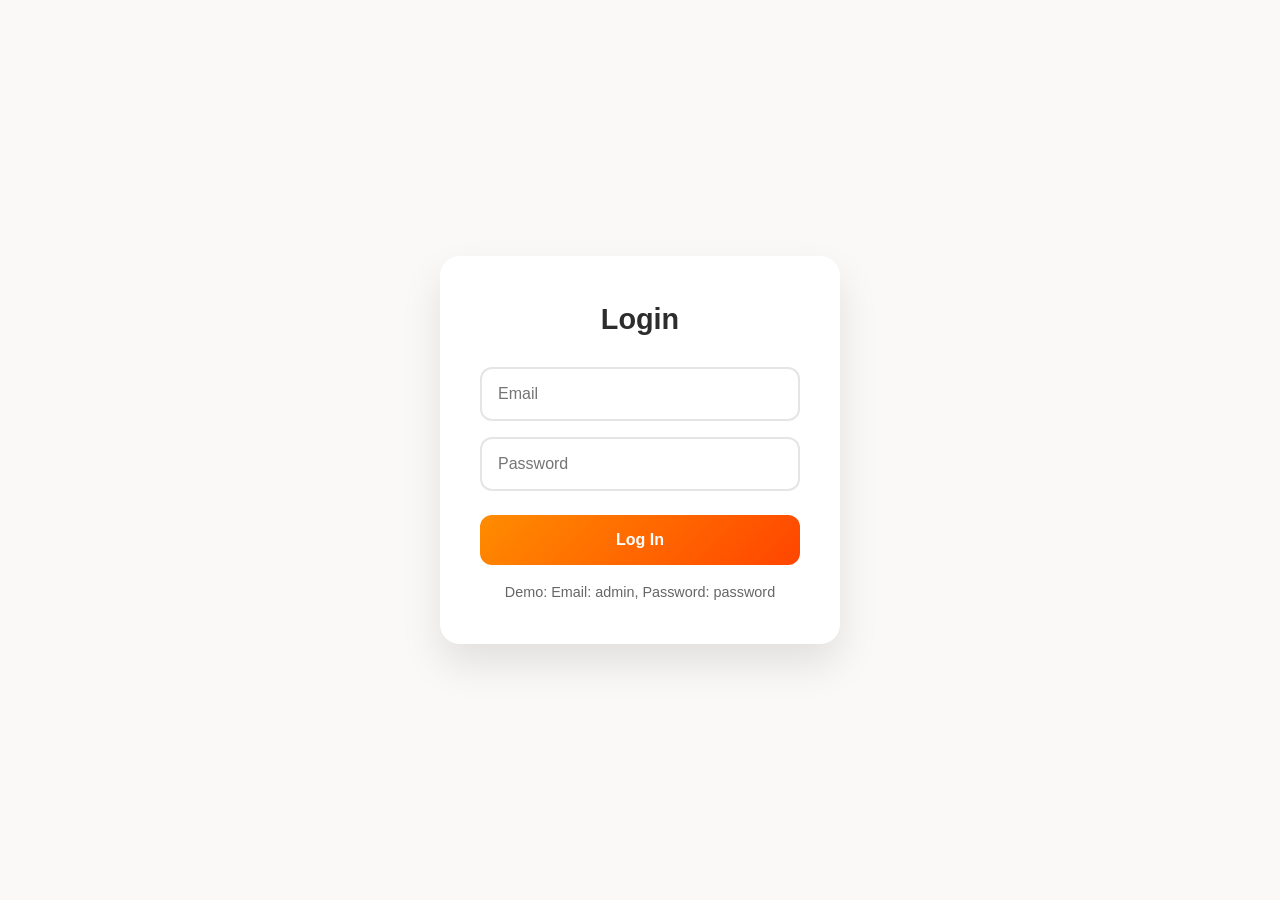
<file: index.html>
<!DOCTYPE html>
<html lang="en">
<head>
    <meta charset="UTF-8">
    <meta name="viewport" content="width=device-width, initial-scale=1.0">
    <title>Laboratory Management </title>
    <link rel="stylesheet" href="style.css">
    <script src="script.js"></script>
</head>
<body>
    <nav id="main-nav" class="hidden">
        <ul>
        </ul>
        <div id="user-icon" class="user-icon" onclick="toggleProfile()">
            <svg width="24" height="24" viewBox="0 0 24 24" fill="white">
                <path d="M12 12c2.21 0 4-1.79 4-4s-1.79-4-4-4-4 1.79-4 4 1.79 4 4 4zm0 2c-2.67 0-8 1.34-8 4v2h16v-2c0-2.66-5.33-4-8-4z"/>
            </svg>
        </div>
        <div id="profile-menu" class="profile-menu">
            <div class="profile-item">
                <span>Admin User</span>
            </div>
            <div class="profile-item logout-menu" onclick="logout()">
                <span>Logout</span>
            </div>
        </div>
    </nav>

    <section id="login-screen" class="screen active">
        <div class="login-card">
            <h2>Login</h2>
            <input type="email" id="login-email" placeholder="Email">
            <input type="password" id="login-password" placeholder="Password">
            <button id="login-btn" type="button" onclick="login()">Log In</button>
            <p class="demo-text">Demo: Email: admin, Password: password</p>
        </div>
    </section>

    <section id="home-screen" class="screen">
        <div class="dashboard">
            <div class="dashboard-grid">
<div class="card inventory-card" onclick="window.location.href='inventory.html'">
                    <h2>Inventory</h2>
                    <ul class="item-list">
                        <li>Hard Hats (50 units)</li>
                        <li>Meter Sticks Mix (42 units)</li>
                        <li>Cement Tester (Good)</li>
                        <li>Sieve Shaker (Good)</li>
                    </ul>
                </div>

                <div class="card reports-card">
                    <h2>Recent Reports</h2>
                    <ul class="item-list">
                        <li>Supply Restock</li>
                        <li>Equipment Maintenance - Due</li>
                        <li>Missing Tools</li>
                    </ul>
                </div>
            </div>
        </div>
    </section>
</body>
</html>
</file>
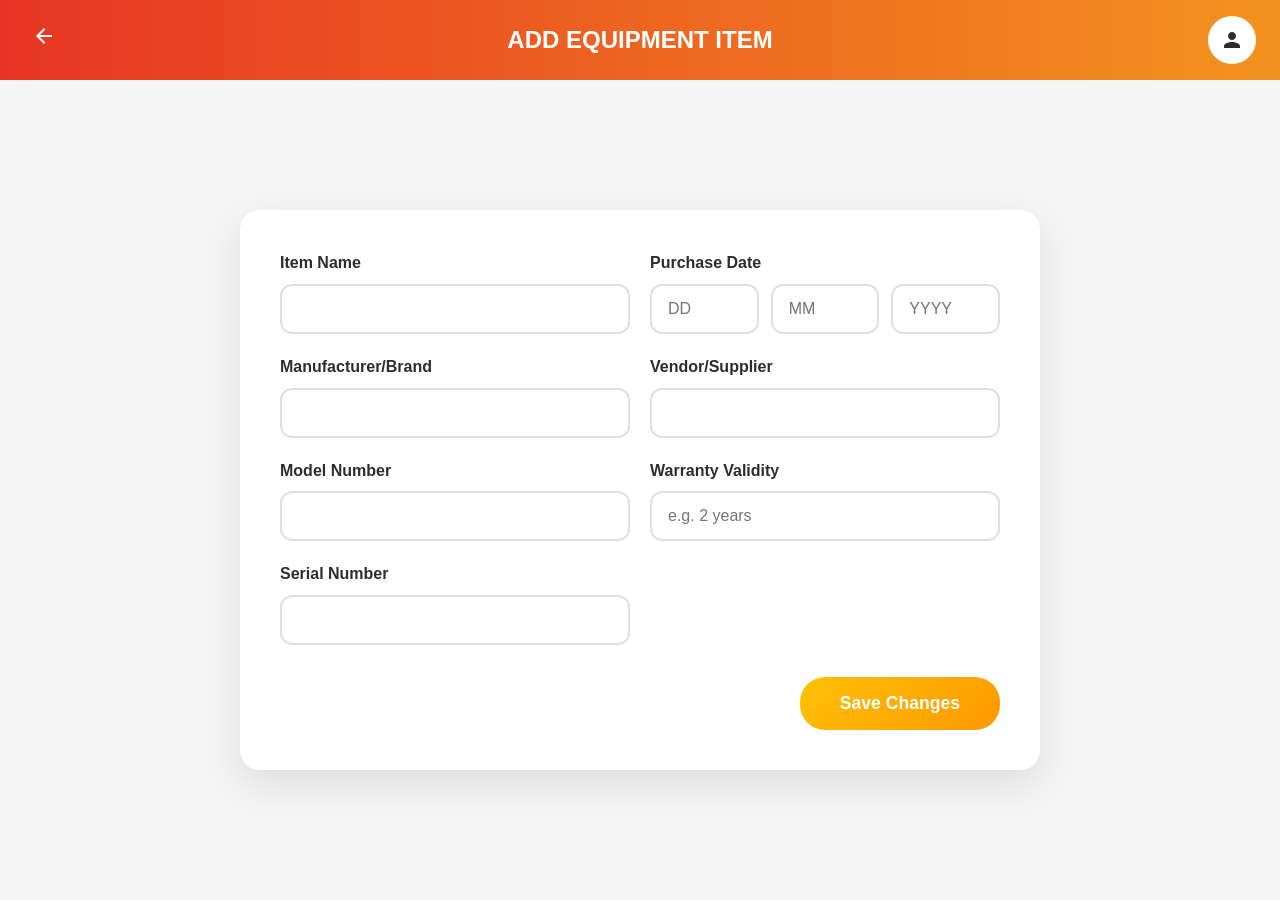
<file: add-item.html>
<!DOCTYPE html>
<html lang="en">
<head>
    <meta charset="UTF-8">
    <meta name="viewport" content="width=device-width, initial-scale=1.0">
    <title>Add Equipment Item</title>
    <link rel="stylesheet" href="style.css">
    <style>
        * { box-sizing: border-box; }
        
        .form-header {
            position: fixed;
            top: 0;
            width: 100%;
            height: 80px;
            background: linear-gradient(to right, #e73523, #f3931f);
            display: flex;
            align-items: center;
            justify-content: space-between;
            padding: 0 24px;
            z-index: 1000;
        }

        .back-arrow { 
            cursor: pointer; 
            font-size: 24px; 
            color: white; 
            padding: 8px; 
            border-radius: 50%; 
            transition: background 0.3s ease; 
            max-width: 100%;
        }
        .back-arrow:hover { background: rgba(255,255,255,0.2); }

        .form-title { 
            position: absolute; 
            left: 50%; 
            transform: translateX(-50%); 
            color: white; 
            font-size: 1.5rem; 
            font-weight: 700; 
            text-transform: uppercase; 
        }

        .user-icon-form { 
            width: 48px; 
            height: 48px; 
            border-radius: 50%; 
            background: white; 
            display: flex; 
            align-items: center; 
            justify-content: center; 
            cursor: pointer; 
            max-width: 100%;
        }

        .form-content { 
            background: #f5f5f5; 
            min-height: 100vh; 
            padding: 100px 20px 20px; 
            display: flex; 
            align-items: center; 
            justify-content: center; 
        }

        .form-container { 
            background: white; 
            border-radius: 20px; 
            padding: 40px; 
            width: 90%; 
            max-width: 800px; 
            box-shadow: 0 15px 40px rgba(0,0,0,0.1); 
        }

        .form-grid { 
            display: grid; 
            grid-template-columns: 1fr 1fr; 
            gap: 20px; 
            margin-bottom: 32px; 
        }

        .form-group { 
            display: flex; 
            flex-direction: column; 
            gap: 8px; 
        }

        .form-group label { 
            font-weight: 600; 
            color: #2d2d2d; 
            font-size: 1rem; 
        }

        .form-group input, .form-group select { 
            padding: 14px 16px; 
            border: 2px solid #e0e0e0; 
            border-radius: 12px; 
            font-size: 1rem; 
            transition: border-color 0.3s; 
            max-width: 100%; 
            width: 100%; 
        }

        .form-group input:focus, .form-group select:focus { 
            outline: none; 
            border-color: #f3931f; 
        }

        .date-group { 
            display: flex; 
            gap: 12px; 
            flex-wrap: nowrap; 
            width: 100%; 
        }

        .date-group input { 
            flex: 1; 
            min-width: 0;
        }

        .save-btn { 
            background: linear-gradient(135deg, #ffc107, #ff9800); 
            color: white; 
            border: none; 
            padding: 16px 40px; 
            border-radius: 25px; 
            font-size: 1.1rem; 
            font-weight: 700; 
            cursor: pointer; 
            transition: all 0.3s ease; 
            width: auto; 
            margin-left: auto; 
            display: block;
        }

        .save-btn:hover { 
            transform: translateY(-2px); 
            box-shadow: 0 10px 25px rgba(255,193,7,0.4); 
        }

        .toast { 
            position: fixed; 
            top: 100px; 
            right: 20px; 
            background: #4caf50; 
            color: white; 
            padding: 16px 24px; 
            border-radius: 8px; 
            box-shadow: 0 4px 12px rgba(0,0,0,0.2); 
            transform: translateX(400px); 
            transition: transform 0.3s ease; 
            z-index: 2000; 
        }

        .toast.show { transform: translateX(0); }

        @media (max-width: 768px) { 
            .form-grid { grid-template-columns: 1fr; gap: 16px; } 
            .date-group { 
                flex-direction: column; 
            } 
            .form-container { width: 95%; padding: 24px; }
        }
    </style>
</head>
<body>
    <header class="form-header">
        <div class="back-icon" onclick="window.location.href='equipment.html'">
            <svg width="24" height="24" viewBox="0 0 24 24" fill="white">
                <path d="M20 11H7.83l5.59-5.59L12 4l-8 8 8 8 1.41-1.41L7.83 13H20v-2z"/>
            </svg>
        </div>
        <div class="form-title">Add Equipment Item</div>
        <div id="user-icon-additem" class="user-icon user-icon-form">

            <svg width="24" height="24" fill="#2d2d2d" viewBox="0 0 24 24">
                <path d="M12 12c2.21 0 4-1.79 4-4s-1.79-4-4-4-4 1.79-4 4 1.79 4 4 4zm0 2c-2.67 0-8 1.34-8 4v2h16v-2c0-2.66-5.33-4-8-4z"/>
            </svg>
        </div>
    </header>

    <main class="form-content">
        <form id="equipmentForm" class="form-container">
            <div class="form-grid">
                <div class="form-group">
                    <label for="itemName">Item Name</label>
                    <input type="text" id="itemName" name="itemName" required>
                </div>
                <div class="form-group">
                    <label>Purchase Date</label>
                    <div class="date-group">
                        <input type="text" id="day" placeholder="DD" maxlength="2" pattern="\\d{2}">
                        <input type="text" id="month" placeholder="MM" maxlength="2" pattern="\\d{2}">
                        <input type="text" id="year" placeholder="YYYY" maxlength="4" pattern="\\d{4}">
                    </div>
                </div>
                <div class="form-group">
                    <label for="manufacturer">Manufacturer/Brand</label>
                    <input type="text" id="manufacturer" name="manufacturer" required>
                </div>
                <div class="form-group">
                    <label for="vendor">Vendor/Supplier</label>
                    <input type="text" id="vendor" name="vendor" required>
                </div>
                <div class="form-group">
                    <label for="model">Model Number</label>
                    <input type="text" id="model" name="model" required>
                </div>
                <div class="form-group">
                    <label for="warranty">Warranty Validity</label>
                    <input type="text" id="warranty" name="warranty" placeholder="e.g. 2 years">
                </div>
                <div class="form-group">
                    <label for="serial">Serial Number</label>
                    <input type="text" id="serial" name="serial" required>
                </div>
            </div>
            <input type="hidden" id="editIndex" value="-1">
            <button type="submit" class="save-btn">Save Changes</button>
        </form>
    </main>

    <div id="toast" class="toast"></div>

    <script>
        const form = document.getElementById('equipmentForm');
        const toast = document.getElementById('toast');
        const urlParams = new URLSearchParams(window.location.search);
        const editIndex = urlParams.get('edit');

        if (editIndex !== null) {
            const equipment = JSON.parse(localStorage.getItem('equipment') || '[]');
            const item = equipment[parseInt(editIndex)];
            if (item) {
                document.getElementById('itemName').value = item.name || '';
                document.getElementById('manufacturer').value = item.manufacturer || '';
                document.getElementById('vendor').value = item.vendor || '';
                document.getElementById('model').value = item.model || '';
                document.getElementById('warranty').value = item.warranty || '';
                document.getElementById('serial').value = item.serial || '';
                document.getElementById('editIndex').value = editIndex;
                document.querySelector('.form-title').textContent = 'Edit Equipment Item';
            }
        }

        form.addEventListener('submit', (e) => {
            e.preventDefault();
            const day = document.getElementById('day').value.padStart(2, '0');
            const month = document.getElementById('month').value.padStart(2, '0');
            const year = document.getElementById('year').value;
            const dateStr = `${day}/${month}/${year}`;

            const item = {
                name: document.getElementById('itemName').value,
                date: dateStr,
                manufacturer: document.getElementById('manufacturer').value,
                vendor: document.getElementById('vendor').value,
                model: document.getElementById('model').value,
                warranty: document.getElementById('warranty').value,
                serial: document.getElementById('serial').value,
                status: 'Good'
            };

            let equipment = JSON.parse(localStorage.getItem('equipment') || '[]');
            const index = parseInt(document.getElementById('editIndex').value);
            if (index >= 0) {
                equipment[index] = item;
            } else {
                equipment.unshift(item);
            }
            localStorage.setItem('equipment', JSON.stringify(equipment));

            showToast('Item saved successfully!');
            setTimeout(() => {
                window.location.href = 'equipment.html';
            }, 1500);
        });

        function showToast(message) {
            toast.textContent = message;
            toast.classList.add('show');
            setTimeout(() => toast.classList.remove('show'), 3000);
        }
    </script>
</body>
</html>
</file>
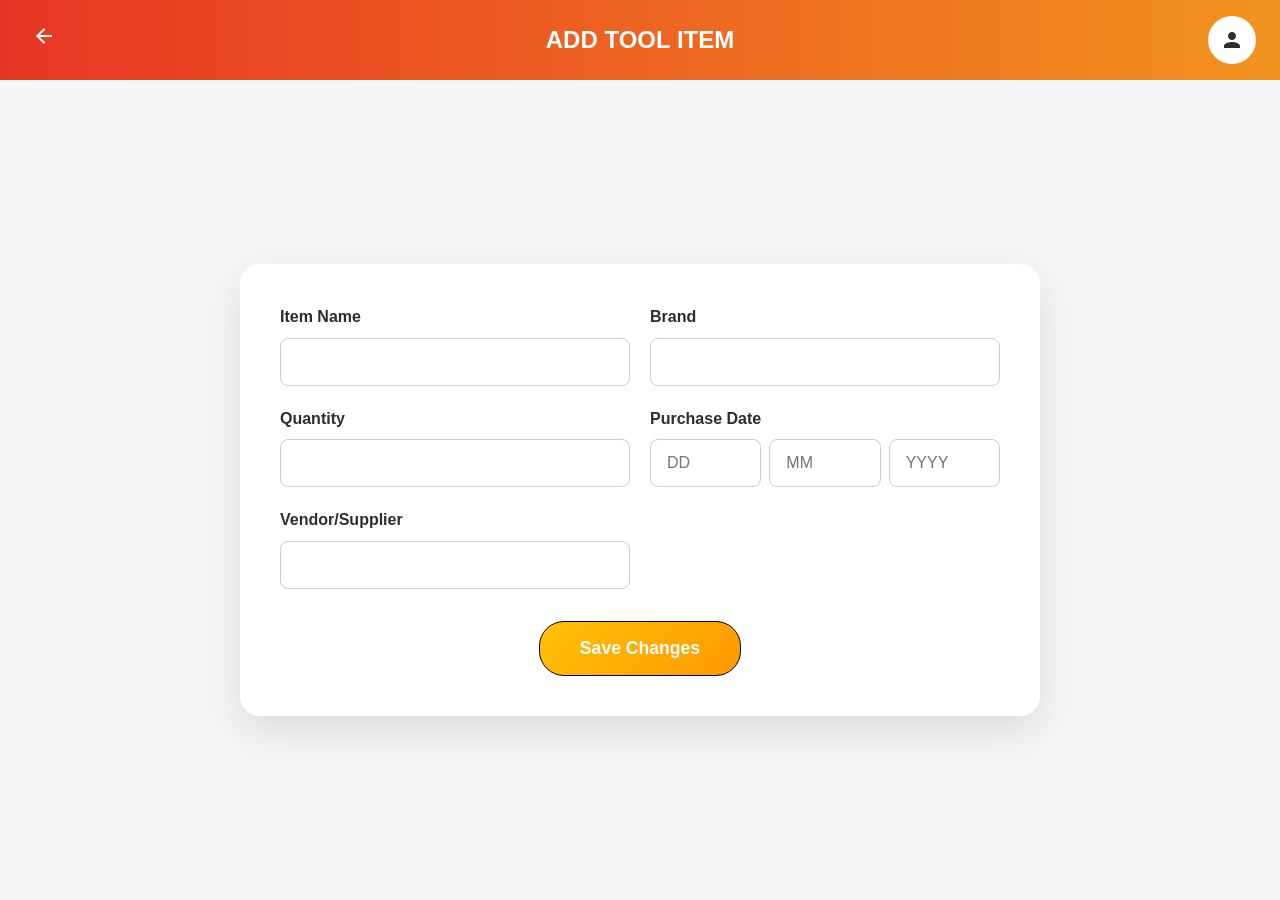
<file: add-tool.html>
<!DOCTYPE html>
<html lang="en">
<head>
    <meta charset="UTF-8">
    <meta name="viewport" content="width=device-width, initial-scale=1.0">
    <title>Add Tool Item</title>
    <link rel="stylesheet" href="style.css">
    <style>
        * { box-sizing: border-box; }

        .form-header {
            position: fixed;
            top: 0;
            width: 100%;
            height: 80px;
            background: linear-gradient(to right, #e73523, #f3931f);
            display: flex;
            align-items: center;
            justify-content: space-between;
            padding: 0 24px;
            z-index: 1000;
        }

        .back-arrow { 
            cursor: pointer; 
            font-size: 24px; 
            color: white; 
            padding: 8px; 
            border-radius: 50%; 
            transition: background 0.3s ease; 
            max-width: 100%;
        }
        .back-arrow:hover { background: rgba(255,255,255,0.2); }

        .form-title { 
            position: absolute; 
            left: 50%; 
            transform: translateX(-50%); 
            color: white; 
            font-size: 1.5rem; 
            font-weight: 700; 
            text-transform: uppercase; 
        }

        .user-icon-form { 
            width: 48px; 
            height: 48px; 
            border-radius: 50%; 
            background: white; 
            display: flex; 
            align-items: center; 
            justify-content: center; 
            cursor: pointer; 
            max-width: 100%;
        }

        .form-content { 
            background: #f5f5f5; 
            min-height: 100vh; 
            padding: 100px 20px 20px; 
            display: flex; 
            align-items: center; 
            justify-content: center; 
        }

        .form-container { 
            background: white; 
            border-radius: 20px; 
            padding: 40px; 
            width: 90%; 
            max-width: 800px; 
            box-shadow: 0 15px 40px rgba(0,0,0,0.1); 
        }

        .form-grid { 
            display: grid; 
            grid-template-columns: 1fr 1fr; 
            gap: 20px; 
            margin-bottom: 32px; 
        }

        .form-group { 
            display: flex; 
            flex-direction: column; 
            gap: 8px; 
        }

        .form-group label { 
            font-weight: 600; 
            color: #2d2d2d; 
            font-size: 1rem; 
        }

        .form-group input { 
            padding: 14px 16px; 
            border: 1px solid #ccc; 
            border-radius: 8px; 
            background: white; 
            font-size: 1rem; 
            transition: border-color 0.3s; 
            max-width: 100%; 
            width: 100%; 
        }

        .form-group input:focus { 
            outline: none; 
            border-color: #f3931f; 
            box-shadow: 0 0 0 2px rgba(243,147,31,0.2);
        }

        .date-group { 
            display: flex; 
            gap: 8px; 
            flex-wrap: nowrap; 
            width: 100%; 
        }

        .date-group input { 
            flex: 1; 
            min-width: 0;
        }

        .save-btn { 
            background: linear-gradient(135deg, #ffc107, #ff9800); 
            color: white; 
            border: 1px solid black; 
            padding: 16px 40px; 
            border-radius: 25px; 
            font-size: 1.1rem; 
            font-weight: 700; 
            cursor: pointer; 
            transition: all 0.3s ease; 
            width: auto; 
            margin: 0 auto; 
            display: block;
        }

        .save-btn:hover { 
            transform: translateY(-2px); 
            box-shadow: 0 10px 25px rgba(255,193,7,0.4); 
        }

        @media (max-width: 768px) { 
            .form-grid { grid-template-columns: 1fr; gap: 16px; } 
            .date-group { 
                flex-direction: column; 
            } 
            .form-container { width: 95%; padding: 24px; }
            .back-arrow { color: white; background: rgba(0,0,0,0.2); }
            .back-arrow:hover { background: rgba(0,0,0,0.4); }
        }
    </style>
</head>
<body>
    <header class="form-header">
        <div class="back-icon" onclick="window.location.href='tools.html'">
            <svg width="24" height="24" viewBox="0 0 24 24" fill="white">
                <path d="M20 11H7.83l5.59-5.59L12 4l-8 8 8 8 1.41-1.41L7.83 13H20v-2z"/>
            </svg>
        </div>
        <div class="form-title">Add Tool Item</div>
        <div id="user-icon-addtool" class="user-icon user-icon-form">

            <svg width="24" height="24" fill="#2d2d2d" viewBox="0 0 24 24">
                <path d="M12 12c2.21 0 4-1.79 4-4s-1.79-4-4-4-4 1.79-4 4 1.79 4 4 4zm0 2c-2.67 0-8 1.34-8 4v2h16v-2c0-2.66-5.33-4-8-4z"/>
            </svg>
        </div>
    </header>

    <main class="form-content">
        <form id="toolForm" class="form-container">
            <div class="form-grid">
                <!-- Left Column -->
                <div class="form-group">
                    <label for="itemName">Item Name</label>
                    <input type="text" id="itemName" name="itemName" required>
                </div>
                <div class="form-group">
                    <label for="brand">Brand</label>
                    <input type="text" id="brand" name="brand" required>
                </div>
                <div class="form-group">
                    <label for="quantity">Quantity</label>
                    <input type="number" id="quantity" name="quantity" min="0" required>
                </div>
                <!-- Right Column -->
                <div class="form-group">
                    <label>Purchase Date</label>
                    <div class="date-group">
                        <input type="text" id="day" placeholder="DD" maxlength="2" pattern="\\d{2}">
                        <input type="text" id="month" placeholder="MM" maxlength="2" pattern="\\d{2}">
                        <input type="text" id="year" placeholder="YYYY" maxlength="4" pattern="\\d{4}">
                    </div>
                </div>
                <div class="form-group">
                    <label for="vendor">Vendor/Supplier</label>
                    <input type="text" id="vendor" name="vendor" required>
                </div>
            </div>
            <input type="hidden" id="editIndex" value="-1">
            <button type="submit" class="save-btn">Save Changes</button>
        </form>
    </main>

    <script>
        const form = document.getElementById('toolForm');
        const urlParams = new URLSearchParams(window.location.search);
        const editIndex = urlParams.get('edit');

        if (editIndex !== null) {
            const tools = JSON.parse(localStorage.getItem('tools') || '[]');
            const item = tools[parseInt(editIndex)];
            if (item) {
                document.getElementById('itemName').value = item.name || '';
                document.getElementById('brand').value = item.brand || '';
                document.getElementById('quantity').value = item.quantity || '';
                document.getElementById('vendor').value = item.vendor || '';
                const dateMatch = item.date.match(/(\\d{2})\\/(\\d{2})\\/(\\d{4})/);
                if (dateMatch) {
                    document.getElementById('day').value = dateMatch[1];
                    document.getElementById('month').value = dateMatch[2];
                    document.getElementById('year').value = dateMatch[3];
                }
                document.getElementById('editIndex').value = editIndex;
                document.querySelector('.form-title').textContent = 'Edit Tool Item';
            }
        }

        form.addEventListener('submit', (e) => {
            e.preventDefault();
            const day = document.getElementById('day').value.padStart(2, '0');
            const month = document.getElementById('month').value.padStart(2, '0');
            const year = document.getElementById('year').value;
            const dateStr = day + '/' + month + '/' + year;

            const item = {
                name: document.getElementById('itemName').value,
                date: dateStr,
                brand: document.getElementById('brand').value,
                quantity: document.getElementById('quantity').value,
                vendor: document.getElementById('vendor').value
            };

            let tools = JSON.parse(localStorage.getItem('tools') || '[]');
            const index = parseInt(document.getElementById('editIndex').value);
            if (index >= 0) {
                tools[index] = item;
            } else {
                tools.unshift(item);
            }
            localStorage.setItem('tools', JSON.stringify(tools));

            alert('Tool item saved successfully!');
            setTimeout(() => {
                window.location.href = 'tools.html';
            }, 1000);
        });
    </script>
</body>
</html>
</file>
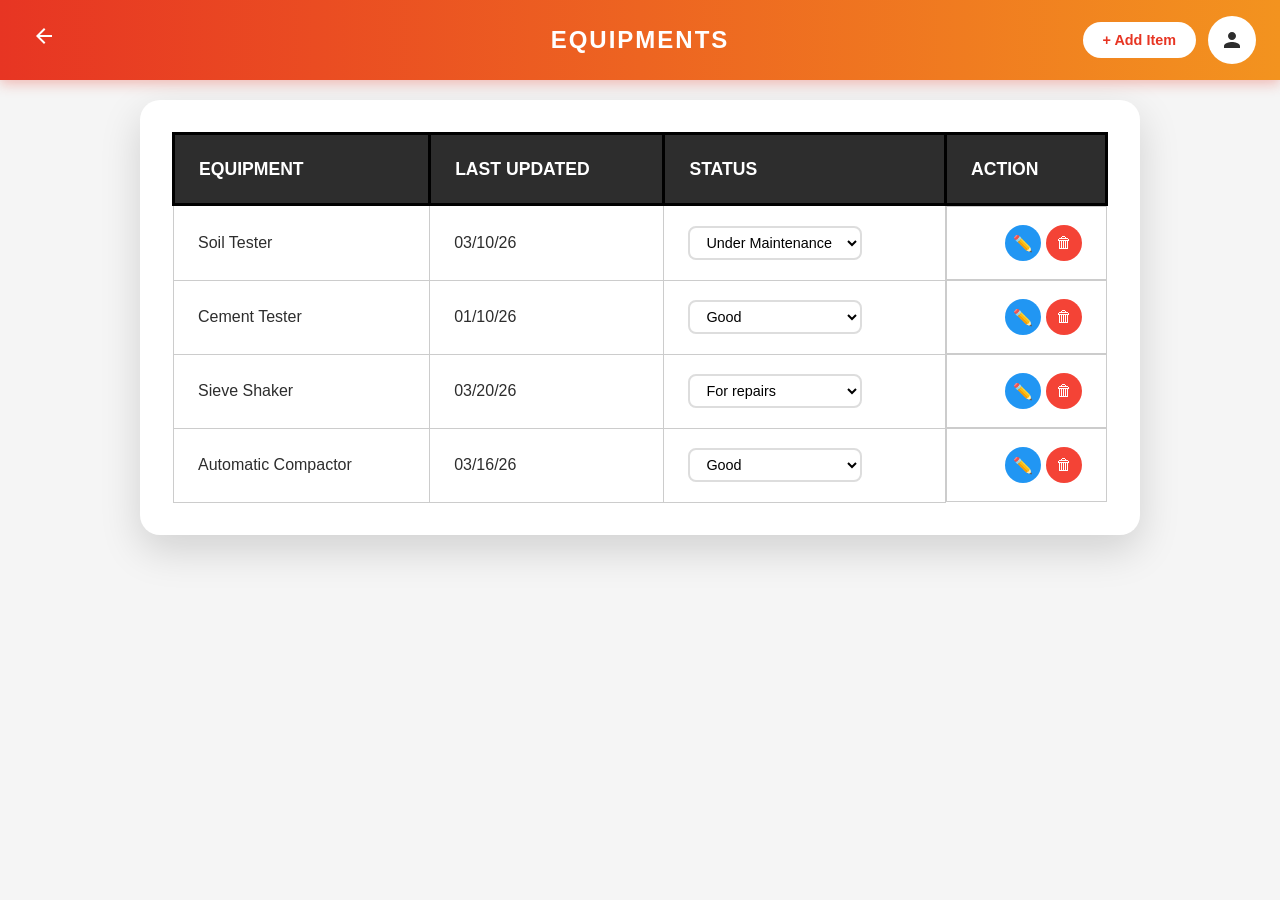
<file: Equipment.html>
<!DOCTYPE html>
<html lang="en">
<head>
    <meta charset="UTF-8">
    <meta name="viewport" content="width=device-width, initial-scale=1.0">
    <title>EQUIPMENTS</title>
    <link rel="stylesheet" href="style.css">
    <style>
        .dashboard-header { position: fixed; top: 0; left: 0; width: 100%; height: 80px; background: linear-gradient(to right, #e73523, #f3931f); display: flex; align-items: center; justify-content: space-between; padding: 0 24px; z-index: 1000; box-shadow: 0 4px 12px rgba(231, 53, 35, 0.3); }
        .back-arrow { cursor: pointer; font-size: 24px; color: white; padding: 8px; border-radius: 50%; transition: background 0.3s; }
        .back-arrow:hover { background: rgba(255,255,255,0.2); }
        .dash-title { position: absolute; left: 50%; transform: translateX(-50%); color: white; font-size: 1.5rem; font-weight: 700; letter-spacing: 2px; text-transform: uppercase; }
        .header-right { display: flex; align-items: center; gap: 12px; }
        .add-btn { background: white; color: #e73523; border: none; padding: 10px 20px; border-radius: 25px; font-weight: 600; cursor: pointer; transition: all 0.3s; font-size: 0.9rem; }
        .add-btn:hover { transform: translateY(-2px); box-shadow: 0 8px 20px rgba(255,255,255,0.3); }
        .user-icon-dash { width: 48px; height: 48px; border-radius: 50%; background: white; display: flex; align-items: center; justify-content: center; cursor: pointer; transition: box-shadow 0.3s; }
        .user-icon-dash:hover { box-shadow: 0 4px 12px rgba(0,0,0,0.2); }
        .dashboard-content { background-color: #f5f5f5; min-height: 100vh; padding: 100px 20px 20px; display: flex; align-items: flex-start; justify-content: center; }
        .table-container { background: white; border-radius: 20px; padding: 32px; max-width: 1000px; width: 95%; box-shadow: 0 15px 40px rgba(0,0,0,0.15); overflow-x: auto; }
        .equip-table { width: 100%; border-collapse: collapse; font-family: 'Segoe UI', sans-serif; }
        .equip-table th { background: #2d2d2d; color: white; padding: 20px 24px; text-align: left; font-weight: 700; border: 3px solid #000; font-size: 1.1rem; }
        .equip-table td { padding: 18px 24px; border: 1px solid #ccc; position: relative; }
        .equip-table tr:hover { background: #f0f8ff; }
.edit-btn, .delete-btn { border: none; width: 36px; height: 36px; border-radius: 50%; cursor: pointer; font-size: 16px; transition: all 0.2s; display: block; flex-shrink: 0; }
.edit-btn { background: #2196F3; color: white; }
.edit-btn:hover { background: #1976D2; transform: scale(1.05); }
.delete-btn { background: #f44336; color: white; }
.delete-btn:hover { background: #d32f2f; transform: scale(1.05); }

        .status-select { padding: 6px 12px; border: 2px solid #ddd; border-radius: 8px; background: white; cursor: pointer; font-size: 0.9rem; min-width: 120px; }
        .status-select:focus { outline: none; border-color: #f3931f; }
        .toast { position: fixed; top: 100px; right: 20px; background: #4caf50; color: white; padding: 16px 24px; border-radius: 8px; box-shadow: 0 4px 12px rgba(0,0,0,0.2); transform: translateX(400px); transition: transform 0.3s; z-index: 2000; }
.toast.show { transform: translateX(0); }

        /* Modal Styles */
        .modal { position: fixed; z-index: 2001; left: 0; top: 0; width: 100%; height: 100%; background-color: rgba(0,0,0,0.5); display: none; align-items: center; justify-content: center; }
        .modal-content { background-color: white; margin: auto; padding: 30px; border-radius: 20px; width: 90%; max-width: 500px; max-height: 90vh; overflow-y: auto; position: relative; box-shadow: 0 20px 60px rgba(0,0,0,0.4); animation: modalSlideIn 0.3s ease; }
        @keyframes modalSlideIn { from { opacity: 0; transform: translateY(-50px); } to { opacity: 1; transform: translateY(0); } }
        .close { position: absolute; right: 20px; top: 15px; color: #aaa; float: right; font-size: 32px; font-weight: bold; cursor: pointer; z-index: 2002; }
        .close:hover { color: #000; }
        .modal h2 { margin-top: 0; color: #2d2d2d; text-align: center; }
        .modal label { display: block; margin: 20px 0 8px; font-weight: 600; color: #333; }
        .modal input, .modal select { width: 100%; padding: 12px; border: 2px solid #ddd; border-radius: 8px; box-sizing: border-box; font-size: 16px; transition: border-color 0.3s; }
        .modal input:focus, .modal select:focus { outline: none; border-color: #f3931f; }
        .modal-buttons { display: flex; gap: 12px; justify-content: flex-end; margin-top: 25px; }
        .modal-buttons button { flex: 1; padding: 14px; border: none; border-radius: 10px; cursor: pointer; font-weight: 600; font-size: 16px; transition: all 0.3s; }
        .modal-buttons button:first-child { background: linear-gradient(to right, #4caf50, #45a049); color: white; }
        .modal-buttons button:first-child:hover { transform: translateY(-2px); box-shadow: 0 6px 20px rgba(76,175,80,0.4); }
        .modal-buttons button:last-child { background: #f0f0f0; color: #666; }
        .modal-buttons button:last-child:hover { background: #e0e0e0; transform: translateY(-2px); }
        @media (max-width: 768px) { .modal-content { width: 95%; padding: 20px; margin: 20px; } .modal-buttons { flex-direction: column; } }
@media (max-width: 768px) { .dashboard-header { padding: 0 16px; } .dash-title { font-size: 1.2rem; } .header-right { gap: 8px; } .add-btn { padding: 8px 16px; font-size: 0.8rem; } .table-container { padding: 16px; margin: 0 8px; } .equip-table th, .equip-table td { padding: 12px 8px; font-size: 0.9rem; } .edit-btn, .delete-btn { width: 32px; height: 32px; font-size: 14px; } }
    </style>
</head>
<body>
    <header class="dashboard-header">
        <div class="back-icon" onclick="window.location.href='Inventory.html'">
            <svg width="24" height="24" viewBox="0 0 24 24" fill="white">
                <path d="M20 11H7.83l5.59-5.59L12 4l-8 8 8 8 1.41-1.41L7.83 13H20v-2z"/>
            </svg>
        </div>
        <div class="dash-title">EQUIPMENTS</div>
        <div class="header-right">
            <button class="add-btn" onclick="addItem()">+ Add Item</button>
            <div id="user-icon-equipment" class="user-icon user-icon-dash">

                <svg width="24" height="24" viewBox="0 0 24 24" fill="#2d2d2d">
                    <path d="M12 12c2.21 0 4-1.79 4-4s-1.79-4-4-4-4 1.79-4 4 1.79 4 4 4zm0 2c-2.67 0-8 1.34-8 4v2h16v-2c0-2.66-5.33-4-8-4z"/>
                </svg>
            </div>
        </div>
    </header>

    <main class="dashboard-content">
        <div class="table-container">
            <table class="equip-table" id="equipTable">
                <thead>
                    <tr>
                        <th>EQUIPMENT</th>
                        <th>LAST UPDATED</th>
                        <th>STATUS</th>
                        <th>ACTION</th>
                    </tr>
                </thead>
                <tbody id="equipTbody">
                </tbody>
            </table>
        </div>
    </main>

<div id="toast" class="toast"></div>

    <!-- Edit Modal -->
    <div id="editModal" class="modal">
        <div class="modal-content">
            <span class="close" onclick="closeModal()">&times;</span>
            <h2>Edit Equipment</h2>
            <form id="editForm">
                <input type="hidden" id="editIndex">
                <label>Name:<br><input type="text" id="editName" required></label>
                <label>Date:<br><input type="date" id="editDate"></label>
                <label>Status:<br>
                    <select id="editStatus">
                        <option value="Good">Good</option>
                        <option value="Under Maintenance">Under Maintenance</option>
                        <option value="For repairs">For repairs</option>
                    </select>
                </label>
                <label>Manufacturer:<br><input type="text" id="editManufacturer"></label>
                <label>Vendor:<br><input type="text" id="editVendor"></label>
                <label>Model:<br><input type="text" id="editModel"></label>
                <label>Warranty:<br><input type="text" id="editWarranty"></label>
                <label>Serial No.:<br><input type="text" id="editSerial"></label>
                <div class="modal-buttons">
                    <button type="button" onclick="saveEdit()">Save Changes</button>
                    <button type="button" onclick="closeModal()">Cancel</button>
                </div>
            </form>
        </div>
    </div>

    <script>
        const equipTbody = document.getElementById('equipTbody');
        const toast = document.getElementById('toast');
        const editModal = document.getElementById('editModal');
        let editingIndex = -1;

        function loadEquipment() {
            const equipment = JSON.parse(localStorage.getItem('equipment') || '[]');
            equipTbody.innerHTML = '';
            equipment.forEach((item, index) => {
                const row = equipTbody.insertRow();
                row.innerHTML = `
                    <td>${item.name}</td>
                    <td>${item.date}</td>
                    <td>
                        <select class="status-select" onchange="updateStatus(${index}, this.value)">
                            <option ${item.status === 'Good' ? 'selected' : ''}>Good</option>
                            <option ${item.status === 'Under Maintenance' ? 'selected' : ''}>Under Maintenance</option>
                            <option ${item.status === 'For repairs' ? 'selected' : ''}>For repairs</option>
                        </select>
                    </td>
<td style="display:flex;gap:5px;justify-content:flex-end;"><button class="edit-btn" onclick="editItem(${index});event.stopPropagation();">✏️</button><button class="delete-btn" onclick="deleteItem(${index});event.stopPropagation();">🗑</button></td>
                `;
            });
        }

        function addItem() {
            window.location.href = 'add-item.html';
        }

        function editItem(index) {
            editingIndex = index;
            const equipment = JSON.parse(localStorage.getItem('equipment') || '[]');
            const item = equipment[index];
            document.getElementById('editIndex').value = index;
            document.getElementById('editName').value = item.name || '';
            document.getElementById('editDate').value = item.date ? item.date.split('/').reverse().join('-') : '';
            document.getElementById('editStatus').value = item.status || 'Good';
            document.getElementById('editManufacturer').value = item.manufacturer || '';
            document.getElementById('editVendor').value = item.vendor || '';
            document.getElementById('editModel').value = item.model || '';
            document.getElementById('editWarranty').value = item.warranty || '';
            document.getElementById('editSerial').value = item.serial || '';
            editModal.style.display = 'flex';
        }

        function deleteItem(index) {
            if (confirm('Delete this item?')) {
                let equipment = JSON.parse(localStorage.getItem('equipment') || '[]');
                equipment.splice(index, 1);
                localStorage.setItem('equipment', JSON.stringify(equipment));
                loadEquipment();
                showToast('Item deleted');
            }
        }

        function updateStatus(index, status) {
            let equipment = JSON.parse(localStorage.getItem('equipment') || '[]');
            equipment[index].status = status;
            localStorage.setItem('equipment', JSON.stringify(equipment));
            showToast('Status updated');
        }

        function closeModal() {
            editModal.style.display = 'none';
            document.getElementById('editForm').reset();
        }

        function saveEdit() {
            if (editingIndex === -1) return;
            const equipment = JSON.parse(localStorage.getItem('equipment') || '[]');
            const newDate = new Date().toLocaleDateString('en-GB'); // DD/MM/YY format
            equipment[editingIndex] = {
                name: document.getElementById('editName').value,
                date: newDate,
                status: document.getElementById('editStatus').value,
                manufacturer: document.getElementById('editManufacturer').value,
                vendor: document.getElementById('editVendor').value,
                model: document.getElementById('editModel').value,
                warranty: document.getElementById('editWarranty').value,
                serial: document.getElementById('editSerial').value
            };
            localStorage.setItem('equipment', JSON.stringify(equipment));
            loadEquipment();
            closeModal();
            showToast('Equipment updated successfully');
        }

        function showToast(message) {
            toast.textContent = message;
            toast.classList.add('show');
            setTimeout(() => toast.classList.remove('show'), 2000);
        }

        // Initialize with default data if empty
        if (!localStorage.getItem('equipment')) {
            const defaultEquipment = [
                {name: 'Soil Tester', date: '03/10/26', status: 'Under Maintenance', manufacturer: '', vendor: '', model: '', warranty: '', serial: ''},
                {name: 'Cement Tester', date: '01/10/26', status: 'Good', manufacturer: '', vendor: '', model: '', warranty: '', serial: ''},
                {name: 'Sieve Shaker', date: '03/20/26', status: 'For repairs', manufacturer: '', vendor: '', model: '', warranty: '', serial: ''},
                {name: 'Automatic Compactor', date: '03/16/26', status: 'Good', manufacturer: '', vendor: '', model: '', warranty: '', serial: ''}
            ];
            localStorage.setItem('equipment', JSON.stringify(defaultEquipment));
        }

        loadEquipment();
    </script>
</body>
</html>
</file>
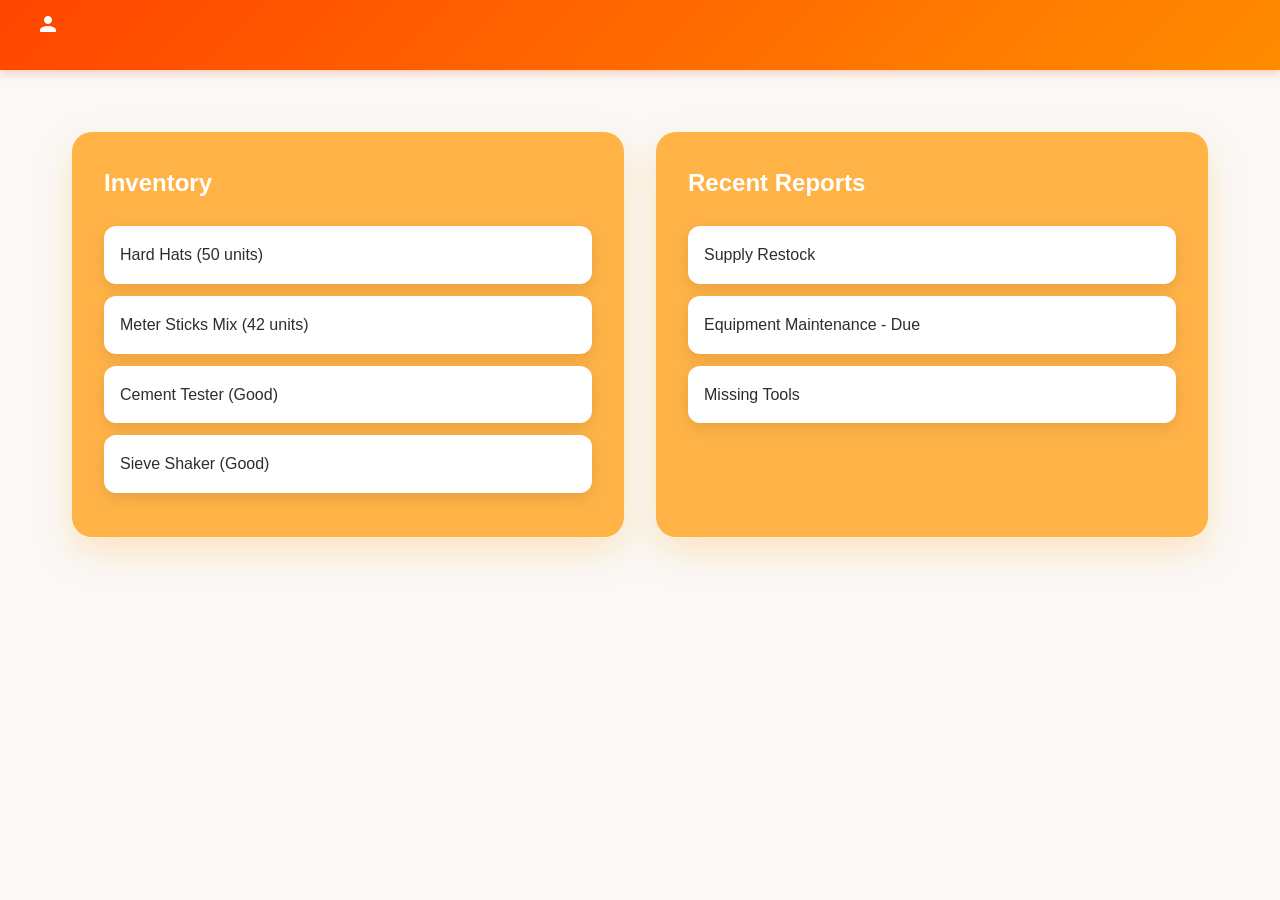
<file: home.html>
<!DOCTYPE html>
<html lang="en">
<head>
    <meta charset="UTF-8">
    <meta name="viewport" content="width=device-width, initial-scale=1.0">
    <title>Home - Laboratory Management</title>
    <link rel="stylesheet" href="style.css">
    <script src="script.js"></script>
</head>
<body>
    <nav id="main-nav" class="visible">
        <ul>
        </ul>
        <div id="user-icon" class="user-icon" onclick="toggleProfile()">
            <svg width="24" height="24" viewBox="0 0 24 24" fill="white">
                <path d="M12 12c2.21 0 4-1.79 4-4s-1.79-4-4-4-4 1.79-4 4 1.79 4 4 4zm0 2c-2.67 0-8 1.34-8 4v2h16v-2c0-2.66-5.33-4-8-4z"/>
            </svg>
        </div>
        <div id="profile-menu" class="profile-menu">
            <div class="profile-item">
                <span>Admin User</span>
            </div>
            <div class="profile-item logout-menu" onclick="logout()">
                <span>Logout</span>
            </div>
        </div>
    </nav>

    <section id="home-screen" class="screen active">
        <div class="dashboard">
            <div class="dashboard-grid">
                <div class="card inventory-card" onclick="window.location.href='inventory.html'">
                    <h2>Inventory</h2>
                    <ul class="item-list">
                        <li>Hard Hats (50 units)</li>
                        <li>Meter Sticks Mix (42 units)</li>
                        <li>Cement Tester (Good)</li>
                        <li>Sieve Shaker (Good)</li>
                    </ul>
                </div>

                <div class="card reports-card">
                    <h2>Recent Reports</h2>
                    <ul class="item-list">
                        <li>Supply Restock</li>
                        <li>Equipment Maintenance - Due</li>
                        <li>Missing Tools</li>
                    </ul>
                </div>
            </div>
        </div>
    </section>
</body>
</html>
</file>
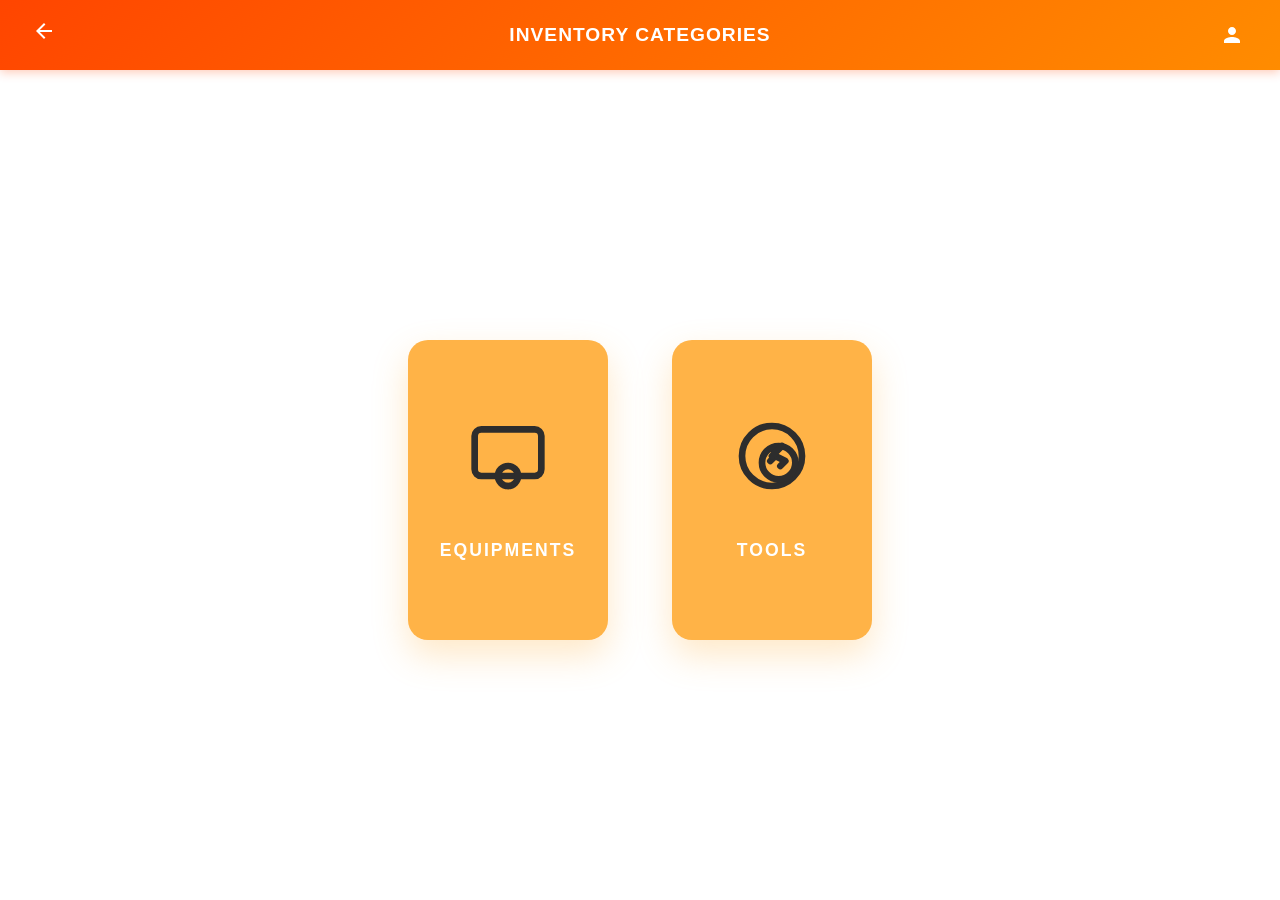
<file: Inventory.html>
<!DOCTYPE html>
<html lang="en">
<head>
    <meta charset="UTF-8">
    <meta name="viewport" content="width=device-width, initial-scale=1.0">
    <title>Inventory Categories</title>
    <link rel="stylesheet" href="style.css">
    <script src="script.js"></script>
</head>
<body>
    <header class="category-header">
<div class="back-icon" onclick="window.location.href='index.html'">
            <svg width="24" height="24" viewBox="0 0 24 24" fill="white">
                <path d="M20 11H7.83l5.59-5.59L12 4l-8 8 8 8 1.41-1.41L7.83 13H20v-2z"/>
            </svg>
        </div>
        <div class="header-title">
            <h1>INVENTORY CATEGORIES</h1>
        </div>
        <div id="user-icon-header" class="user-icon" onclick="toggleProfileHeader()">
            <svg width="24" height="24" viewBox="0 0 24 24" fill="white">
                <path d="M12 12c2.21 0 4-1.79 4-4s-1.79-4-4-4-4 1.79-4 4 1.79 4 4 4zm0 2c-2.67 0-8 1.34-8 4v2h16v-2c0-2.66-5.33-4-8-4z"/>
            </svg>
        </div>
        <div id="profile-menu-header" class="profile-menu">
            <div class="profile-item">
                <span>Admin User</span>
            </div>
            <div class="profile-item logout-menu" onclick="logoutInventory()">
                <span>Logout</span>
            </div>
        </div>
    </header>

    <main class="category-main">
        <div class="category-grid">
<div class="category-card equipments-card" onclick="window.location.href='equipment.html'">

                <div class="category-icon">
                    <svg width="80" height="80" viewBox="0 0 24 24" fill="none" stroke="#2d2d2d" stroke-width="2" stroke-linecap="round" stroke-linejoin="round">
                        
                        <rect x="2" y="4" width="20" height="14" rx="2"/>
                        <circle cx="12" cy="18" r="3"/>
                        <line x1="12" y1="21" x2="12" y2="21"/>
                    </svg>
                </div>
                <div class="category-label">
                    <h2>EQUIPMENTS</h2>
                </div>
            </div>

<div class="category-card tools-card" onclick="window.location.href='tools.html'">

                <div class="category-icon">
                    <svg width="80" height="80" viewBox="0 0 24 24" fill="none" stroke="#2d2d2d" stroke-width="2" stroke-linecap="round" stroke-linejoin="round">
                        
                        <circle cx="12" cy="12" r="9"/>
                        <path d="M19 14a5 5 0 0 0-5-5 5 5 0 0 0-5 5 5 5 0 0 0 5 5 5 5 0 0 0 5-5z"/>
                        <line x1="12" y1="10" x2="12" y2="10"/>
                        <path d="m14.5 15 1.5-1.5L13 12l-1.5 1.5"/>
                        <path d="m15 9-1.5 1.5L12 12l1.5-1.5"/>
                    </svg>
                </div>
                <div class="category-label">
                    <h2>TOOLS</h2>
                </div>
            </div>
        </div>
    </main>

    <script>
        function toggleProfile() {
            const menu = document.getElementById('profile-menu-header');
            menu.classList.toggle('show');
        }


        function logoutInventory() {
            window.location.href = 'index.html';
            // Note: Full logout logic can be enhanced if needed
        }

        // Close menu when clicking outside
        document.addEventListener('click', function(event) {
            const profileIcon = document.getElementById('user-icon-header');
            const menu = document.getElementById('profile-menu-header');
            if (!profileIcon.contains(event.target) && !menu.contains(event.target)) {
                menu.classList.remove('show');
            }
        });
    </script>
</body>
</html>
</file>
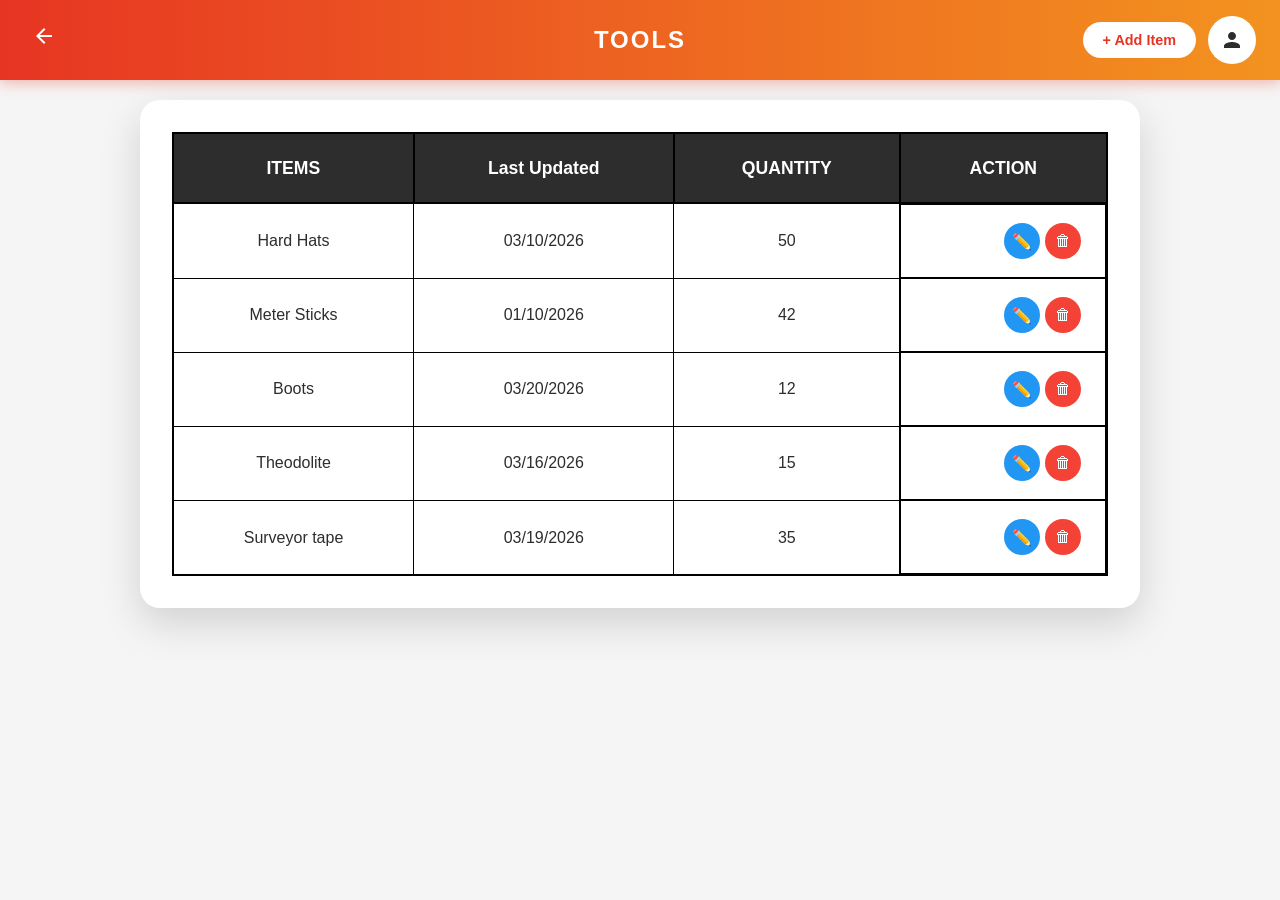
<file: Tools.html>
<!DOCTYPE html>
<html lang="en">
<head>
    <meta charset="UTF-8">
    <meta name="viewport" content="width=device-width, initial-scale=1.0">
    <title>TOOLS - Laboratory Management</title>
    <link rel="stylesheet" href="style.css">
    <style>
        * { box-sizing: border-box; }
        
        .dashboard-header {
            position: fixed;
            top: 0;
            left: 0;
            width: 100%;
            height: 80px;
            background: linear-gradient(to right, #e73523, #f3931f);
            display: flex;
            align-items: center;
            justify-content: space-between;
            padding: 0 24px;
            z-index: 1000;
            box-shadow: 0 4px 12px rgba(231, 53, 35, 0.3);
        }

        .back-arrow {
            cursor: pointer;
            font-size: 24px;
            color: white;
            padding: 8px;
            border-radius: 50%;
            transition: background 0.3s;
        }

        .back-arrow:hover {
            background: rgba(255, 255, 255, 0.2);
        }

        .dash-title {
            position: absolute;
            left: 50%;
            transform: translateX(-50%);
            color: white;
            font-size: 1.5rem;
            font-weight: 700;
            letter-spacing: 2px;
            text-transform: uppercase;
        }

        .header-right {
            display: flex;
            align-items: center;
            gap: 12px;
        }

        .add-btn {
            background: white;
            color: #e73523;
            border: none;
            padding: 10px 20px;
            border-radius: 25px;
            font-weight: 600;
            cursor: pointer;
            transition: all 0.3s;
            font-size: 0.9rem;
        }

        .add-btn:hover {
            transform: translateY(-2px);
            box-shadow: 0 8px 20px rgba(255,255,255,0.3);
        }

        .user-icon-dash {
            width: 48px;
            height: 48px;
            border-radius: 50%;
            background: white;
            display: flex;
            align-items: center;
            justify-content: center;
            cursor: pointer;
            transition: box-shadow 0.3s;
        }

        .user-icon-dash:hover {
            box-shadow: 0 4px 12px rgba(0,0,0,0.2);
        }

        .dashboard-content {
            background-color: #f5f5f5;
            min-height: 100vh;
            padding: 100px 20px 40px;
            display: flex;
            flex-direction: column;
            align-items: center;
        }

        .table-container {
            background: white;
            border-radius: 20px;
            padding: 32px;
            max-width: 1000px;
            width: 95%;
            box-shadow: 0 15px 40px rgba(0,0,0,0.15);
            overflow-x: auto;
        }

        .tools-table {
            width: 100%;
            border-collapse: collapse;
            border: 2px solid #000;
            font-family: 'Segoe UI', sans-serif;
        }

        .tools-table th {
            background: #2d2d2d;
            color: white;
            padding: 20px 24px;
            font-weight: 700;
            border: 2px solid #000;
            text-align: center;
            font-size: 1.1rem;
        }

        .tools-table td {
            padding: 18px 24px;
            border: 1px solid #000;
            text-align: center;
            position: relative;
        }

        .tools-table tr:hover {
            background: #f0f8ff;
        }

        .edit-btn, .delete-btn { border: none; width: 36px; height: 36px; border-radius: 50%; cursor: pointer; font-size: 16px; transition: all 0.2s; display: block; flex-shrink: 0; }
        .edit-btn { background: #2196F3; color: white; }
        .edit-btn:hover { background: #1976D2; transform: scale(1.05); }
        .delete-btn { background: #f44336; color: white; }
        .delete-btn:hover { background: #d32f2f; transform: scale(1.05); }

        .toast {
            position: fixed;
            top: 100px;
            right: 20px;
            background: #4caf50;
            color: white;
            padding: 16px 24px;
            border-radius: 8px;
            box-shadow: 0 4px 12px rgba(0,0,0,0.2);
            transform: translateX(400px);
            transition: transform 0.3s;
            z-index: 2000;
        }

        .toast.show {
            transform: translateX(0);
        }

        @media (max-width: 768px) {
            .dashboard-header {
                padding: 0 16px;
            }

            .dash-title {
                font-size: 1.2rem;
            }

            .header-right {
                gap: 6px;
            }

            .table-container {
                padding: 16px;
                margin: 0 8px;
            }

            .tools-table th, .tools-table td {
                padding: 10px 6px;
                font-size: 0.9rem;
            }
        }
    </style>
</head>
<body>
    <header class="dashboard-header">
        <div class="back-icon" onclick="window.location.href='Inventory.html'">
            <svg width="24" height="24" viewBox="0 0 24 24" fill="white">
                <path d="M20 11H7.83l5.59-5.59L12 4l-8 8 8 8 1.41-1.41L7.83 13H20v-2z"/>
            </svg>
        </div>
        <div class="dash-title">TOOLS</div>
        <div class="header-right">
            <button class="add-btn" onclick="addTool()">+ Add Item</button>
            <div id="user-icon-tools" class="user-icon user-icon-dash">

                <svg width="24" height="24" viewBox="0 0 24 24" fill="#2d2d2d">
                    <path d="M12 12c2.21 0 4-1.79 4-4s-1.79-4-4-4-4 1.79-4 4 1.79 4 4 4zm0 2c-2.67 0-8 1.34-8 4v2h16v-2c0-2.66-5.33-4-8-4z"/>
                </svg>
            </div>
        </div>
    </header>

    <main class="dashboard-content">
        <div class="table-container">
            <table class="tools-table" id="toolsTable">
                <thead>
                    <tr>
                        <th>ITEMS</th>
                        <th>Last Updated</th>
                        <th>QUANTITY</th>
                        <th>ACTION</th>
                    </tr>
                </thead>
                <tbody id="toolsTbody">
                </tbody>
            </table>
        </div>
    </main>

    <div id="toast" class="toast"></div>

    <script>
        const toolsTbody = document.getElementById('toolsTbody');
        const toast = document.getElementById('toast');

        function loadTools() {
            const tools = JSON.parse(localStorage.getItem('tools') || '[]');
            toolsTbody.innerHTML = '';
            tools.forEach((item, index) => {
                const row = toolsTbody.insertRow();
                row.innerHTML = `
                    <td>${item.name}</td>
                    <td>${item.date}</td>
                    <td>${item.quantity}</td>
                    <td style="display:flex;gap:5px;justify-content:flex-end;"><button class="edit-btn" onclick="editTool(${index});event.stopPropagation();">✏️</button><button class="delete-btn" onclick="deleteTool(${index});event.stopPropagation();">🗑</button></td>
                `;
            });
        }

        function addTool() {
            window.location.href = 'add-tool.html';
        }

        function editTool(index) {
            window.location.href = `add-tool.html?edit=${index}`;
        }

        function deleteTool(index) {
            if (confirm('Delete this tool?')) {
                let tools = JSON.parse(localStorage.getItem('tools') || '[]');
                tools.splice(index, 1);
                localStorage.setItem('tools', JSON.stringify(tools));
                loadTools();
                showToast('Tool deleted');
            }
        }

        function showToast(message) {
            toast.textContent = message;
            toast.classList.add('show');
            setTimeout(() => toast.classList.remove('show'), 2000);
        }

        // Seed defaults if empty
        if (!localStorage.getItem('tools')) {
            const defaultTools = [
                {name: 'Hard Hats', date: '03/10/2026', quantity: '50', brand: 'BrandX', vendor: 'SupplierA'},
                {name: 'Meter Sticks', date: '01/10/2026', quantity: '42', brand: 'BrandY', vendor: 'SupplierB'},
                {name: 'Boots', date: '03/20/2026', quantity: '12', brand: 'BrandZ', vendor: 'SupplierC'},
                {name: 'Theodolite', date: '03/16/2026', quantity: '15', brand: 'BrandW', vendor: 'SupplierD'},
                {name: 'Surveyor tape', date: '03/19/2026', quantity: '35', brand: 'BrandV', vendor: 'SupplierE'}
            ];
            localStorage.setItem('tools', JSON.stringify(defaultTools));
        }

        loadTools();
    </script>
</body>
</html>
</file>
<file: style.css>
* {
  margin: 0;
  padding: 0;
  box-sizing: border-box;
}

body {
  font-family: 'Segoe UI', Tahoma, Geneva, Verdana, sans-serif;
  background-color: #faf9f7;
  color: #2d2d2d;
  min-height: 100vh;
  line-height: 1.6;
}

.hidden {
  display: none !important;
}

.visible {
  display: block !important;
}

/* Index.html Styles */
#main-nav {
  position: fixed;
  top: 0;
  width: 100%;
  background: linear-gradient(135deg, #ff4500, #ff8c00);
  box-shadow: 0 2px 10px rgba(255,69,0,0.3);
  z-index: 1000;
  transition: all 0.3s ease;
  padding: 0 24px;
  height: 70px;
  display: flex;
  align-items: center;
  justify-content: flex-start;
}

#main-nav.hidden {
  display: none;
}

.user-icon {
  position: relative;
  cursor: pointer;
  width: 48px;
  height: 48px;
  border-radius: 50%;
  display: flex;
  align-items: center;
  justify-content: center;
  transition: background 0.3s ease;
}

.user-icon:hover {
  background: rgba(255,255,255,0.2);
}

.profile-menu {
  position: absolute;
  top: 100%;
  left: 24px;
  background: white;
  border-radius: 12px;
  box-shadow: 0 10px 30px rgba(0,0,0,0.2);
  min-width: 180px;
  opacity: 0;
  transform: translateY(-10px);
  transition: all 0.3s ease;
  z-index: 1001;
}

.profile-menu.show {
  opacity: 1;
  transform: translateY(0);
}

.profile-item {
  padding: 1rem 1.2rem;
  cursor: pointer;
  border-bottom: 1px solid #f0f0f0;
}

.profile-item:last-child {
  border-bottom: none;
}

.profile-item:hover {
  background: #f8f8f8;
}

.logout-menu {
  font-weight: 600;
  color: #ff4500 !important;
}

.profile-item span {
  color: #2d2d2d;
}

.screen {
  display: none;
  min-height: 100vh;
  width: 100%;
  padding: 100px 20px 20px;
  opacity: 0;
  transition: opacity 0.5s ease;
}

.screen.active {
  display: block;
  opacity: 1;
}

#login-screen {
  display: flex;
  align-items: center;
  justify-content: center;
  min-height: 100vh;
  padding: 20px;
  background-color: #faf9f7;
}

.login-card {
  background: white;
  padding: 2.5rem;
  border-radius: 20px;
  box-shadow: 0 20px 40px rgba(0,0,0,0.1);
  text-align: center;
  max-width: 400px;
  width: 100%;
}

.login-card h2 {
  margin-bottom: 1.5rem;
  color: #2d2d2d;
  font-size: 1.8rem;
}

.login-card input {
  width: 100%;
  padding: 1rem;
  margin-bottom: 1rem;
  border: 2px solid #e5e5e5;
  border-radius: 12px;
  font-size: 1rem;
  transition: border-color 0.3s;
}

.login-card input:focus {
  outline: none;
  border-color: #ff8c00;
}

#login-btn {
  width: 100%;
  padding: 1rem;
  background: linear-gradient(135deg, #ff8c00, #ff4500);
  color: white;
  border: none;
  border-radius: 12px;
  font-size: 1rem;
  font-weight: 600;
  cursor: pointer;
  transition: all 0.3s;
  margin-top: 0.5rem;
}

#login-btn:hover {
  transform: translateY(-2px);
  box-shadow: 0 10px 20px rgba(255,140,0,0.3);
}

.demo-text {
  margin-top: 1rem;
  font-size: 0.9rem;
  color: #666;
}

.dashboard {
  max-width: 1200px;
  margin: 0 auto;
  padding: 2rem;
}

.dashboard-grid {
  display: grid;
  grid-template-columns: 1fr 1fr;
  gap: 2rem;
}

.card {
  background: #FFB347;
  padding: 2rem;
  border-radius: 20px;
  box-shadow: 0 15px 35px rgba(255,179,71,0.3);
  transition: all 0.3s ease;
  cursor: default;
}

.inventory-card {
  cursor: pointer;
}

.inventory-card:hover {
  transform: scale(1.02);
  box-shadow: 0 20px 45px rgba(255,179,71,0.4);
}

.card h2 {
  color: white;
  margin-bottom: 1.5rem;
  font-size: 1.5rem;
}

.item-list {
  list-style: none;
}

.item-list li {
  background: white;
  margin-bottom: 0.75rem;
  padding: 1rem;
  border-radius: 12px;
  box-shadow: 0 5px 15px rgba(0,0,0,0.1);
  transition: transform 0.3s;
}

.item-list li:hover {
  transform: translateX(5px);
}

@media (max-width: 768px) {
  .dashboard-grid {
    grid-template-columns: 1fr;
  }
}

/* Inventory.html Category Styles */
.category-header {
  position: fixed;
  top: 0;
  width: 100%;
  background: linear-gradient(135deg, #ff4500, #ff8c00);
  height: 70px;
  display: flex;
  align-items: center;
  padding: 0 24px;
  z-index: 1000;
  box-shadow: 0 2px 10px rgba(255,69,0,0.3);
}

.back-icon {
  cursor: pointer;
  padding: 0.5rem;
  border-radius: 50%;
  transition: background 0.3s;
  margin-right: auto;
}

.back-icon:hover {
  background: rgba(255,255,255,0.2);
}

.header-title {
  position: absolute;
  left: 50%;
  transform: translateX(-50%);
}

.header-title h1 {
  color: white;
  font-size: 1.2rem;
  font-weight: 600;
  letter-spacing: 1px;
  text-transform: uppercase;
}

#user-icon-header {
  position: relative;
  cursor: pointer;
  width: 48px;
  height: 48px;
  border-radius: 50%;
  display: flex;
  align-items: center;
  justify-content: center;
  margin-left: auto;
  transition: background 0.3s ease;
}

#user-icon-header:hover {
  background: rgba(255,255,255,0.2);
}

.category-main {
  padding: 100px 20px 20px;
  min-height: 100vh;
  background: white;
  display: flex;
  align-items: center;
  justify-content: center;
}

.category-grid {
  display: flex;
  gap: 4rem;
  max-width: 800px;
}

.category-card {
  background: #FFB347;
  border-radius: 20px;
  padding: 3rem 2rem;
  width: 200px;
  height: 300px;
  display: flex;
  flex-direction: column;
  align-items: center;
  justify-content: center;
  box-shadow: 0 15px 35px rgba(255,179,71,0.3);
  transition: all 0.3s ease;
  cursor: pointer;
}

.category-card:hover {
  transform: translateY(-10px);
  box-shadow: 0 25px 50px rgba(255,179,71,0.4);
}

.category-icon {
  margin-bottom: 2rem;
}

.category-label h2 {
  color: white;
  font-size: 1.1rem;
  font-weight: 700;
  letter-spacing: 2px;
  text-transform: uppercase;
  text-align: center;
}

@media (max-width: 768px) {
  .category-grid {
    flex-direction: column;
    gap: 2rem;
  }
  
  .category-card {
    width: 250px;
    height: 350px;
  }
  
  .header-title h1 {
    font-size: 1rem;
  }
}
</file>
